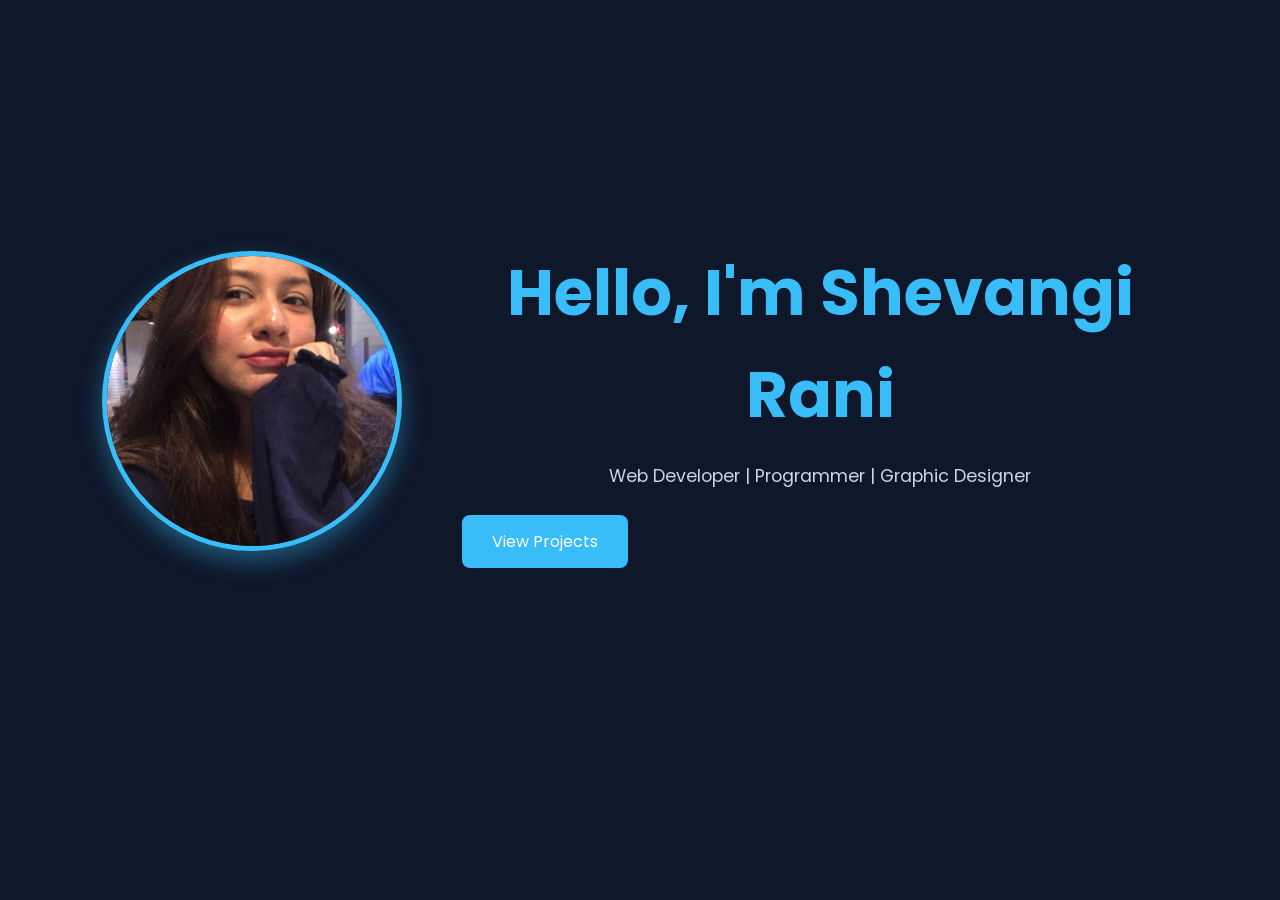
<file: index.html>
<!DOCTYPE html>
 <html lang="en">
 <head>
    <meta charset="UTF-8">
    <meta name="viewport" content="width=device-width, initial-scale=1.0">
    <title>Document</title>
 </head>
 <link rel="stylesheet" href="style.css">
 <body>
     </html><section class="hero">

    <div class="hero-image">
        <img src="WhatsApp Image 2026-06-21 at 1.00.34 PM.jpeg" alt="Profile Image" class="profile-img">
    </div>

    <div class="hero-content">
        <h1>Hello, I'm <span>Shevangi Rani</span></h1>
        <p>Web Developer | Programmer | Graphic Designer</p>
        <a href="projects.html" class="hero-btn">View Projects</a>
    </div>

</section>
 </body>
</file>
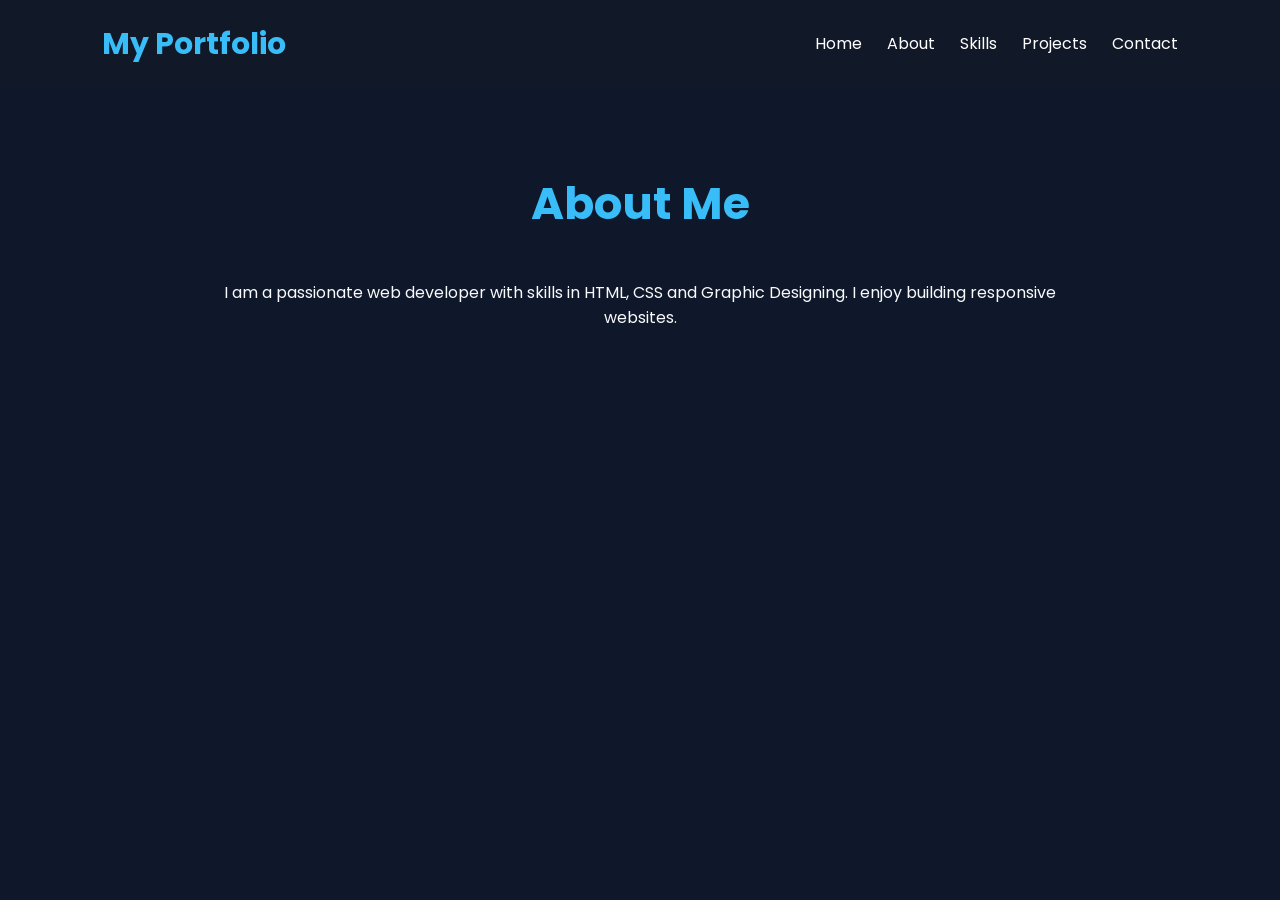
<file: about.html>
<!DOCTYPE html>
<html>
<head>
<title>About</title>
<link rel="stylesheet" href="style.css">
</head>
<body>

<nav>
    <h2>My Portfolio</h2>
    <ul>
        <li><a href="index.html">Home</a></li>
        <li><a href="about.html">About</a></li>
        <li><a href="skills.html">Skills</a></li>
        <li><a href="projects.html">Projects</a></li>
        <li><a href="contact.html">Contact</a></li>
    </ul>
</nav>

<section>
    <h1>About Me</h1>
    <p>
        I am a passionate web developer with skills in
        HTML, CSS and Graphic Designing. I enjoy building
        responsive websites.
    </p>
</section>

</body>
</html>
</file>
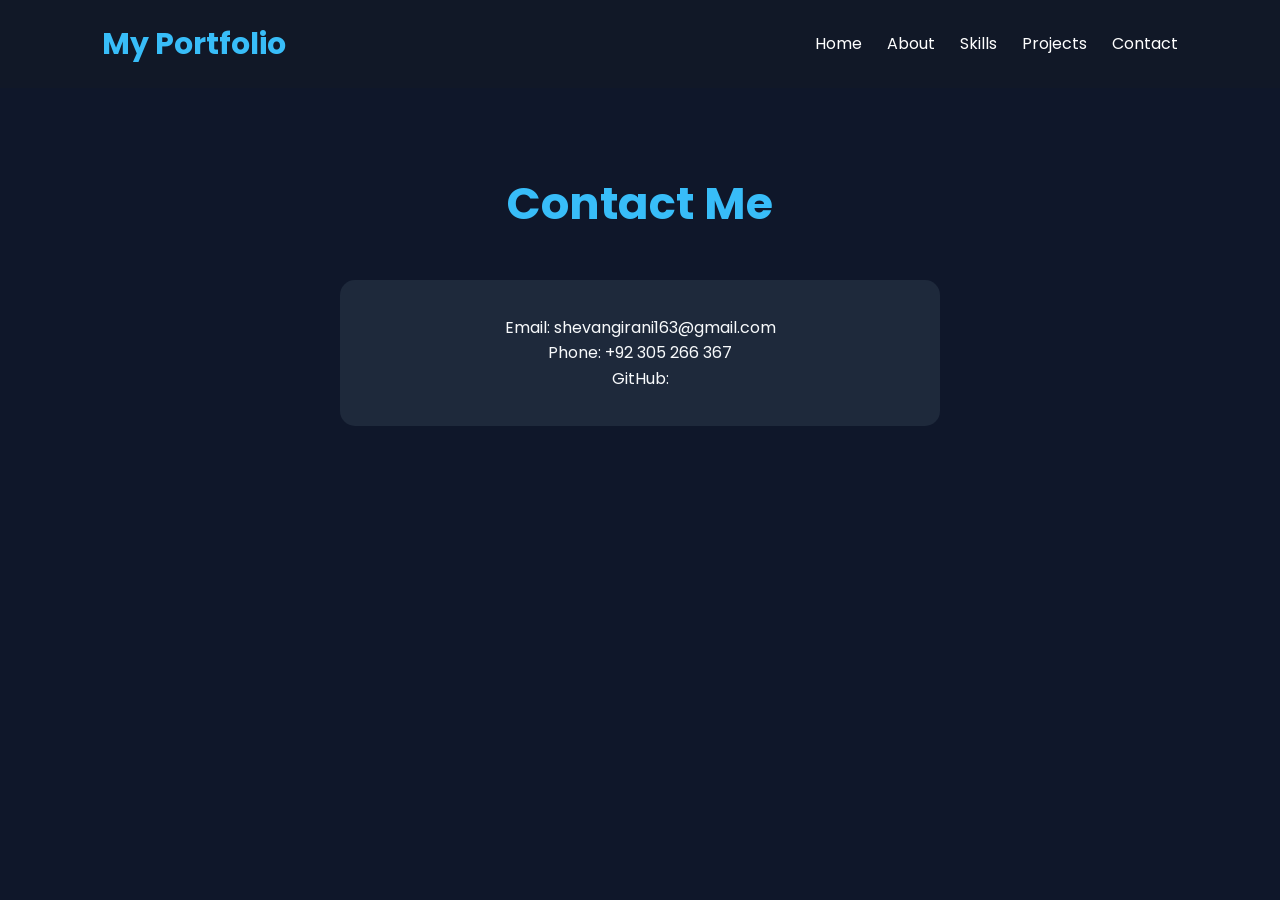
<file: contact.html>
<!DOCTYPE html>
<html>
<head>
<title>Contact</title>
<link rel="stylesheet" href="style.css">
</head>
<body>

<nav>
    <h2>My Portfolio</h2>
    <ul>
        <li><a href="index.html">Home</a></li>
        <li><a href="about.html">About</a></li>
        <li><a href="skills.html">Skills</a></li>
        <li><a href="projects.html">Projects</a></li>
        <li><a href="contact.html">Contact</a></li>
    </ul>
</nav>

<section>
    <h1>Contact Me</h1>

    <div class="contact-box">
        <p>Email: shevangirani163@gmail.com</p>
        <p>Phone: +92 305 266 367</p>
        <p>GitHub: <a href=""></a></p>
    </div>
</section>

</body>
</html>
</file>
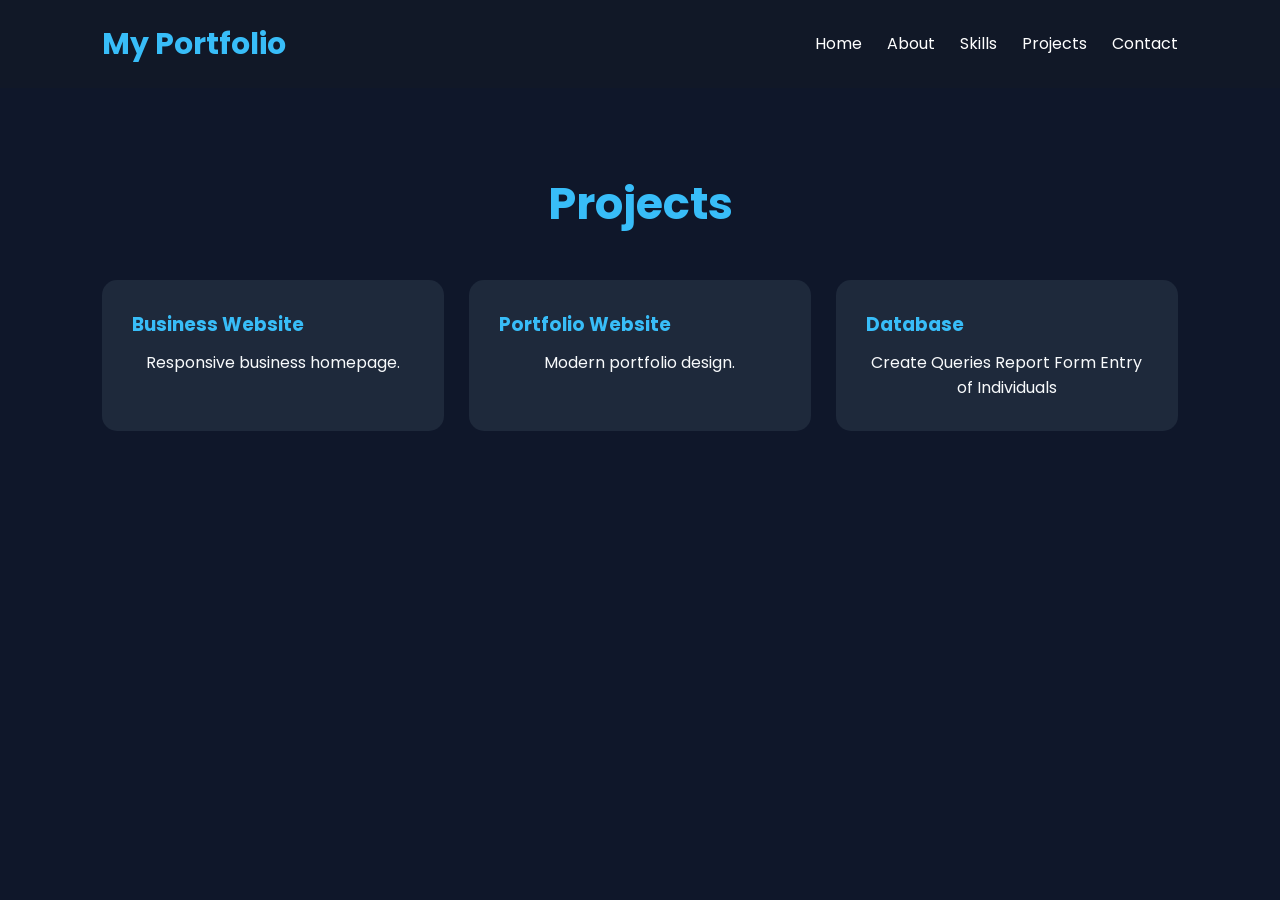
<file: projects.html>
<!DOCTYPE html>
<html>
<head>
<title>Projects</title>
<link rel="stylesheet" href="style.css">
</head>
<body>

<nav>
    <h2>My Portfolio</h2>
    <ul>
        <li><a href="index.html">Home</a></li>
        <li><a href="about.html">About</a></li>
        <li><a href="skills.html">Skills</a></li>
        <li><a href="projects.html">Projects</a></li>
        <li><a href="contact.html">Contact</a></li>
    </ul>
</nav>

<section>
    <h1>Projects</h1>

    <div class="card-container">

        <div class="project">
            <h3>Business Website</h3>
            <p>Responsive business homepage.</p>
        </div>

        <div class="project">
            <h3>Portfolio Website</h3>
            <p>Modern portfolio design.</p>
        </div>

         <div class="project">
            <h3>Database</h3>
            <p>Create Queries Report Form Entry of Individuals</p>
        </div>

    </div>
</section>

</body>
</html>
</file>
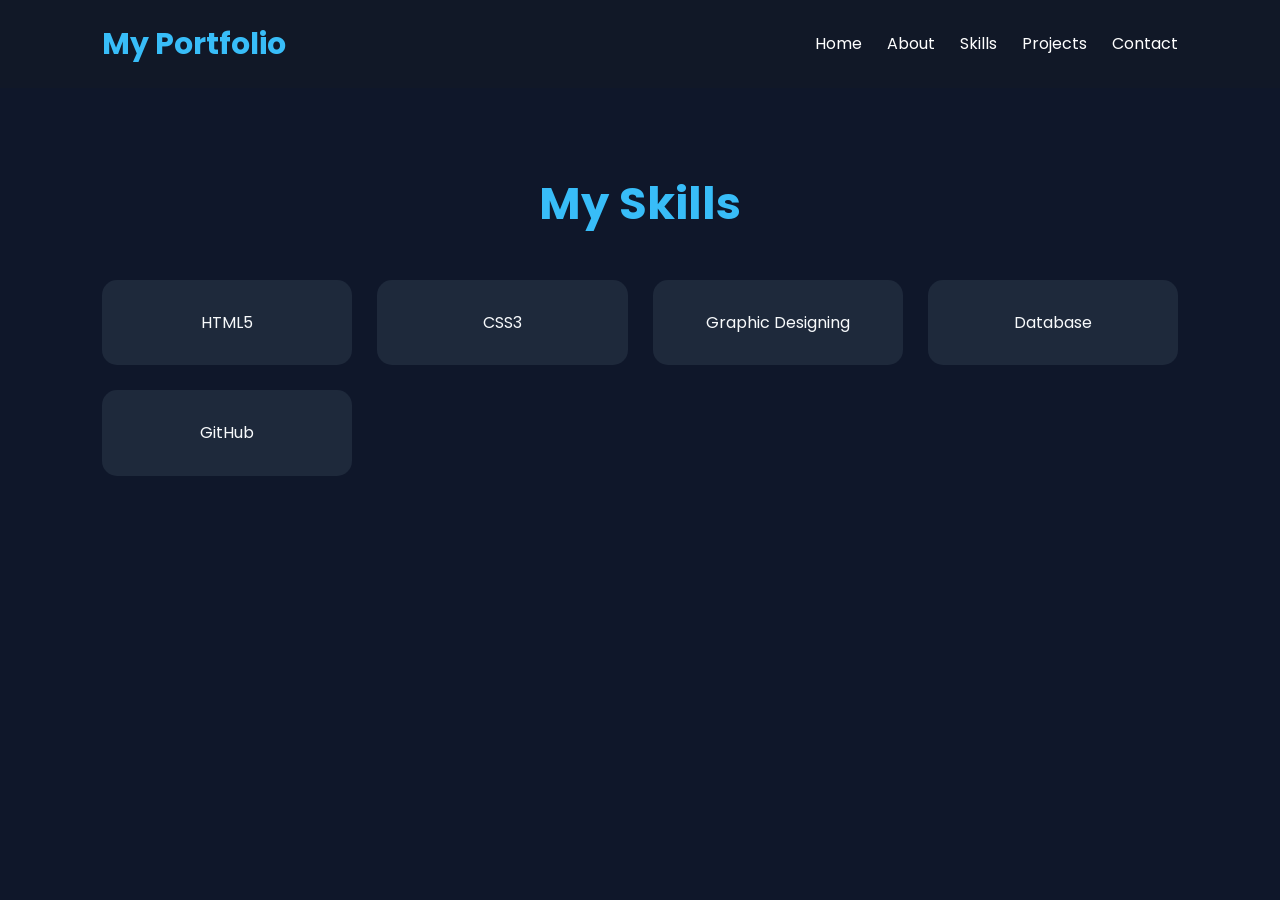
<file: skills.html>
<!DOCTYPE html>
<html>
<head>
<title>Skills</title>
<link rel="stylesheet" href="style.css">
</head>
<body>

<nav>
    <h2>My Portfolio</h2>
    <ul>
        <li><a href="index.html">Home</a></li>
        <li><a href="about.html">About</a></li>
        <li><a href="skills.html">Skills</a></li>
        <li><a href="projects.html">Projects</a></li>
        <li><a href="contact.html">Contact</a></li>
    </ul>
</nav>

<section>
    <h1>My Skills</h1>

    <div class="card-container">
        <div class="card">HTML5</div>
        <div class="card">CSS3</div>
        <div class="card">Graphic Designing</div>
        <div class="card">Database</div>
        <div class="card">GitHub</div>
    </div>
</section>

</body>
</html>
</file>
<file: style.css>
@import url('https://fonts.googleapis.com/css2?family=Poppins:wght@300;400;500;600;700&display=swap');

*{
    margin:0;
    padding:0;
    box-sizing:border-box;
    font-family:'Poppins',sans-serif;
}

html{
    scroll-behavior:smooth;
}

body{
    background:#0f172a;
    color:#f8fafc;
    line-height:1.6;
}

/* Scrollbar */

::-webkit-scrollbar{
    width:10px;
}

::-webkit-scrollbar-thumb{
    background:#3b82f6;
    border-radius:20px;
}

::-webkit-scrollbar-track{
    background:#111827;
}

/* Navbar */

nav{
    display:flex;
    justify-content:space-between;
    align-items:center;
    padding:20px 8%;
    background:#111827;
    position:sticky;
    top:0;
    z-index:1000;
}

nav h2{
    color:#38bdf8;
    font-size:30px;
}

nav ul{
    display:flex;
    list-style:none;
    gap:25px;
}

nav ul li a{
    text-decoration:none;
    color:white;
    transition:0.3s;
}

nav ul li a:hover{
    color:#38bdf8;
}

/* Hero */

.hero{
    min-height:90vh;
    display:flex;
    justify-content:center;
    align-items:center;
    gap:60px;
    padding:50px 8%;
    flex-wrap:wrap;
}

.hero-content{
    flex:1;
    min-width:300px;
}

.hero-content h1{
    font-size:4rem;
    margin-bottom:15px;
}

.hero-content span{
    color:#38bdf8;
}

.hero-content p{
    font-size:1.1rem;
    color:#cbd5e1;
    margin-bottom:25px;
}

.hero-btn{
    display:inline-block;
    background:#38bdf8;
    color:white;
    text-decoration:none;
    padding:14px 30px;
    border-radius:8px;
    transition:0.3s;
}

.hero-btn:hover{
    background:#0284c7;
    transform:translateY(-3px);
}

/* Profile Image */

.profile-img{
    width:300px;
    height:300px;
    border-radius:50%;
    object-fit:cover;
    border:5px solid #38bdf8;
    box-shadow:0 10px 25px rgba(56,189,248,.4);
}

/* Sections */

section{
    padding:80px 8%;
}

section h1{
    text-align:center;
    margin-bottom:40px;
    color:#38bdf8;
    font-size:2.8rem;
}

section p{
    max-width:900px;
    margin:auto;
    text-align:center;
}

/* Skills */

.card-container{
    display:grid;
    grid-template-columns:repeat(auto-fit,minmax(250px,1fr));
    gap:25px;
}

.card{
    background:#1e293b;
    padding:30px;
    border-radius:15px;
    text-align:center;
    transition:0.3s;
}

.card:hover{
    transform:translateY(-8px);
}

/* Projects */

.project{
    background:#1e293b;
    padding:30px;
    border-radius:15px;
    margin-bottom:25px;
    transition:0.3s;
}

.project:hover{
    transform:translateY(-8px);
}

.project h3{
    color:#38bdf8;
    margin-bottom:10px;
}

/* Contact */

.contact-box{
    max-width:600px;
    margin:auto;
    background:#1e293b;
    padding:35px;
    border-radius:15px;
    text-align:center;
}

/* Footer */

footer{
    background:#111827;
    text-align:center;
    padding:20px;
    margin-top:40px;
    color:#94a3b8;
}

/* Responsive */

@media(max-width:768px){

    nav{
        flex-direction:column;
    }

    nav ul{
        margin-top:15px;
        flex-wrap:wrap;
        justify-content:center;
    }

    .hero{
        flex-direction:column;
        text-align:center;
    }

    .hero-content h1{
        font-size:2.5rem;
    }

    .profile-img{
        width:220px;
        height:220px;
    }

    section h1{
        font-size:2rem;
    }
}
</file>
